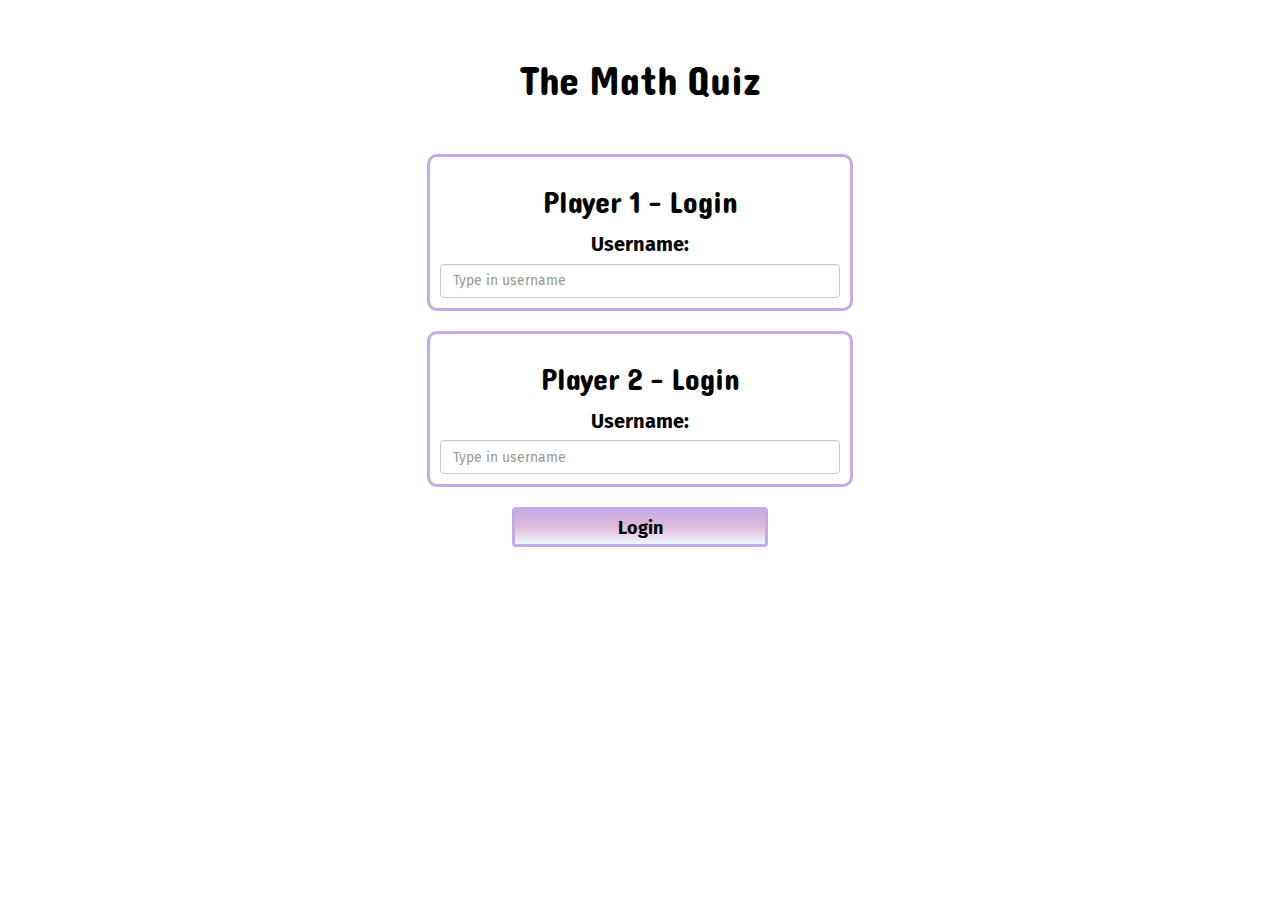
<file: index.html>
<!DOCTYPE html>
<html><head>
    <title>The Math Quiz</title>
    
    <meta name="viewport" content="width=device-width, initial-scale=1">
 <link rel="stylesheet" href="https://maxcdn.bootstrapcdn.com/bootstrap/3.4.0/css/bootstrap.min.css">
 <script src="https://ajax.googleapis.com/ajax/libs/jquery/3.4.1/jquery.min.js"></script>
 <script src="https://maxcdn.bootstrapcdn.com/bootstrap/3.4.0/js/bootstrap.min.js"></script>

 <link rel="stylesheet" type="text/css" href="style.css">

 
<script src="quiz_game_login.js"></script>
 </head> 
 <body>
   
  
   
    <center>
        <br><br>
        <h1>
            The Math Quiz 
        </h1>
        <br><br>
        <div class="col-lg-4 col-sm-8 col-xs-11  login_div1">
            <h3>	Player 1 - Login 		</h3>
            <label>	Username: </label>
            <input type="text" id="player_1" class="form-control" placeholder="Type in username">
        </div>
        <br>
    
        <div class="col-lg-4 col-sm-8 col-xs-11 login_div2">
            <h3> Player 2 - Login </h3>
            <label> Username: </label>
            <input type="text" id="player_2" class="form-control" placeholder="Type in username">
        </div>
        <br>
    
        <button id="button_Login" style="width:20%;" class="btn btn-success" onclick="addUser()"> Login</button>
    </center>
    

   </body></html>
</file>
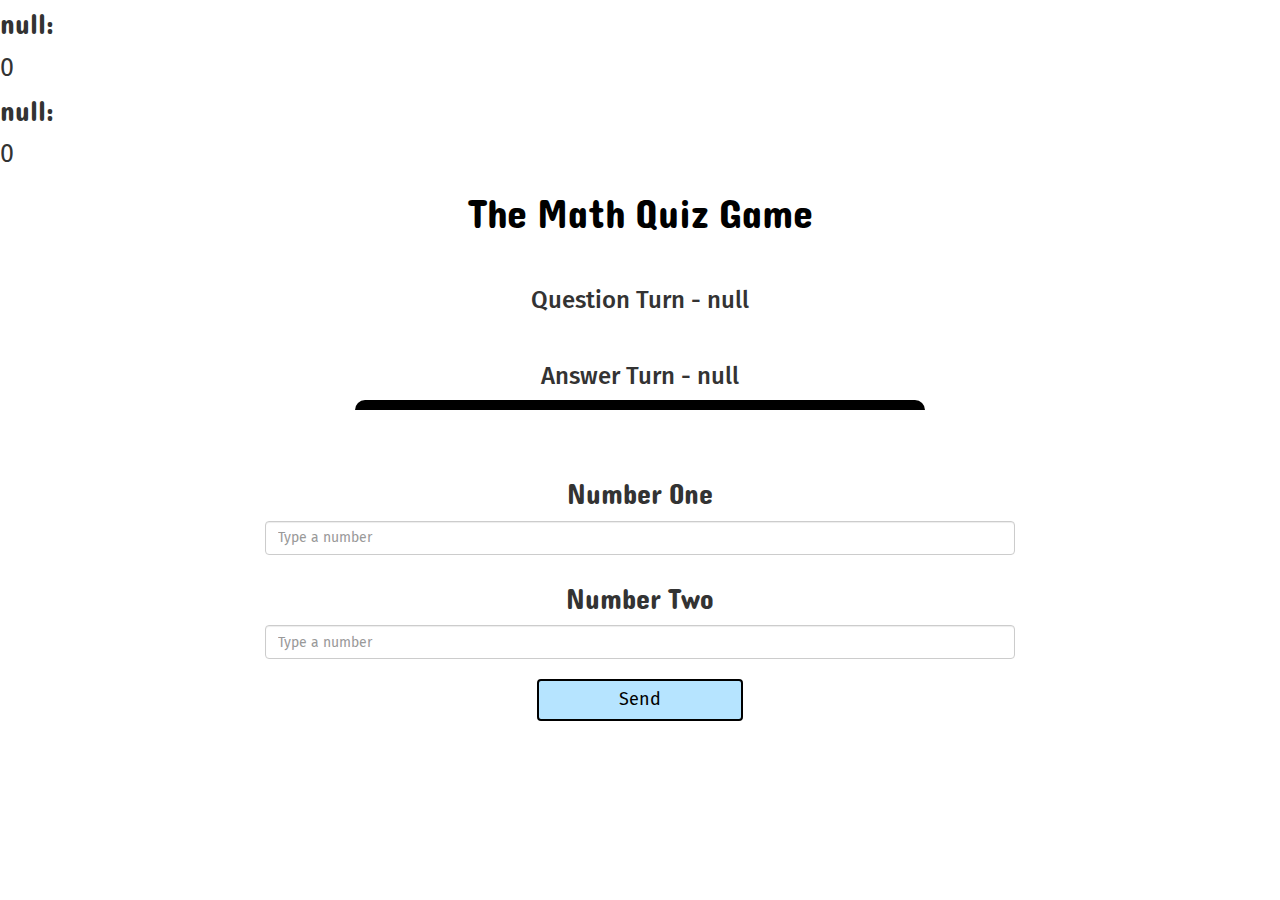
<file: quiz_game_page.html>
<!DOCTYPE html>
<html>
<head>
	<title>The Math Quiz</title>

<meta name="viewport" content="width=device-width, initial-scale=1">
<link rel="stylesheet" href="https://maxcdn.bootstrapcdn.com/bootstrap/3.4.0/css/bootstrap.min.css">
<script src="https://ajax.googleapis.com/ajax/libs/jquery/3.4.1/jquery.min.js"></script>
<script src="https://maxcdn.bootstrapcdn.com/bootstrap/3.4.0/js/bootstrap.min.js"></script>

<link rel="stylesheet" type="text/css" href="quiz_gamePage.style.css">
<script src="quiz_game_login.js"></script>

</head>
<body>
	<h4 id="player1_name"></h4> <span id="player1_score"></span>
	<br>
	<h4 id="player2_name"></h4> <span id="player2_score"></span>
	
	<div class="container">
		<center>
			<h2 style="color: black;">The Math Quiz Game</h2>
			<br>
			<h3 id="player_question"></h3>
			<br>
			<h3 id="player_answer"></h3>
			<div id="output" class="col-lg-6"> </div>
			<br>
			<br>
			<h4>Number One</h4>
			<input type="text" id="number1" style="width: 750px;" class="form-control" placeholder="Type a number">
			<br>
			<h4>Number Two</h4>
			<input type="text" id="number2" style="width: 750px;" class="form-control" placeholder="Type a number">
			<br>
			<button id="btnSend" onclick="send()" class="btn btn-success" style="width: 18%;">Send</button>
		</center>
	</div>






<script src="quiz_game_page.js"></script>
</body>
</html>
</file>
<file: style.css>
@import url('https://fonts.googleapis.com/css2?family=Dangrek&family=Fira+Sans&display=swap');

body
{
	background:url("https://png.pngtree.com/thumb_back/fh260/background/20220614/pngtree-gradient-glassmorphism-horizontal-banner-abstract-image_1413361.jpg");
    background-size: 103%;
font-family: fira sans;
color: black;
}

	.login_div1 , .login_div2
	{
		background: white;
		padding: 10px;
		float: none;
		border-radius: 10px;
        border: solid;
        border-color: #c6aae4;
	}

	.login_div1:hover
	{
		color: white;
border-color: #9661cf;
transform: scale(1.0);
transition: .5s;
}

	.login_div2:hover
	{
		color: white;
border-color: #9661cf;
transform: scale(1.0);
transition: .5s;
	}











    #player1_name, #player2_name
{
	font-family: tahoma;
    display: inline-block;
	margin-left: 20px;
    }

    h1{
        font-family: dangrek;
        color:black;
        font-size: 40px;
    }
    h3{
        font-family: dangrek;
       color: black;
       font-size: 30px;
    }
    label{
        font-family: fira sans;
        color: black;
    font-size: 20px;
    }

    #button_Login{
        color: black;
    background: linear-gradient(#c6aae4, #dfbbda, aliceblue);
    border: solid;
    border-color:#c6aae4;
    font-size: 18px;
    font-weight: bold;
   height: 40px;
}

    #button_Login:hover{
        border-color: black;
        background: linear-gradient(aliceblue, #dfbbda, #c6aae4);
      
    }
</file>
<file: quiz_gamePage.style.css>
@import url('https://fonts.googleapis.com/css2?family=Dangrek&family=Fira+Sans&display=swap');


body{
    background: url("https://marketplace.canva.com/EAD2962NKnQ/2/0/1600w/canva-rainbow-gradient-pink-and-purple-zoom-virtual-background-_Tcjok-d9b4.jpg");
    background-size: cover;
}

#output {
    background: white;
    border-radius: 10px;
    border-top: 10px solid black;
padding: 10px;
float: none;
text-align: left;
}

h2{
    font-family: "dangrek";
 font-size: 40px;
}


h4{
    font-family: dangrek;
    font-size: 28px;
}

#number1, #number2{
    font-size: 14px;
    font-family: fira sans;
}

#btnSend {
    color: black;
    background: #b6e4ff;
    border: solid;
    border-color:black;
    font-size: 18px;
    font-weight: normal;
    border-width: 2px;
   font-family: fira sans; 
}

    #btnSend:hover{
        border-color: black;
        background: linear-gradient(#b6e4ff, #d1c4ff);
      
    }

    #player1_score{
            font-family: fira sans;
            font-size: 25px;
        }
        #player2_score{
            font-family: fira sans;
            font-size: 25px;
        }



        #answer{
            font-family: fira sans;
            font-size: 20px;
        }
        #input_check_box{
            font-family: dangrek ;
            font-size: 18px;
        }
        #check{
            color: black;
            background:#d1c4ff ;
            border: solid;
            border-color:black;
            font-size: 16px;
            font-weight: normal;
            border-width: 2px;
          font-family: fira sans;   
        }

        #player_question {
            font-family: fira sans;
        }

        #player_answer{
            font-family: fira sans;
        }
</file>
